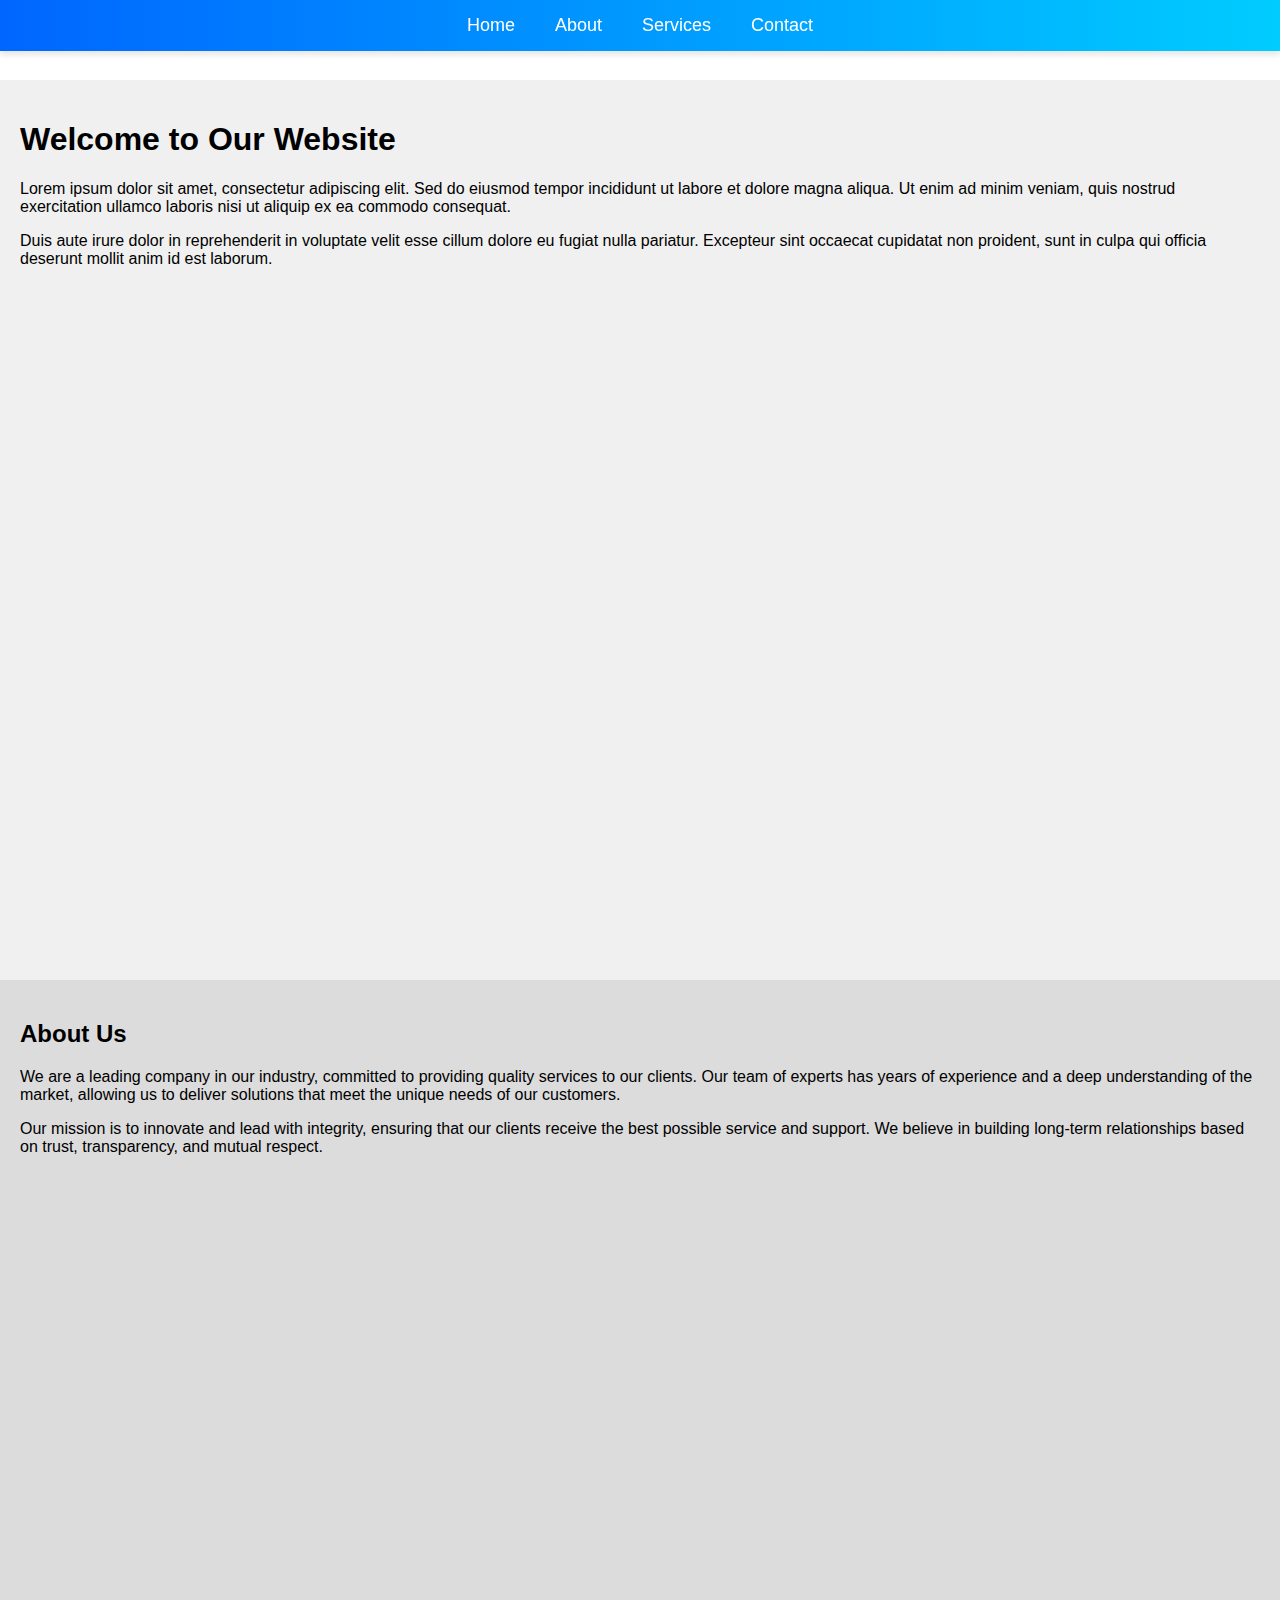
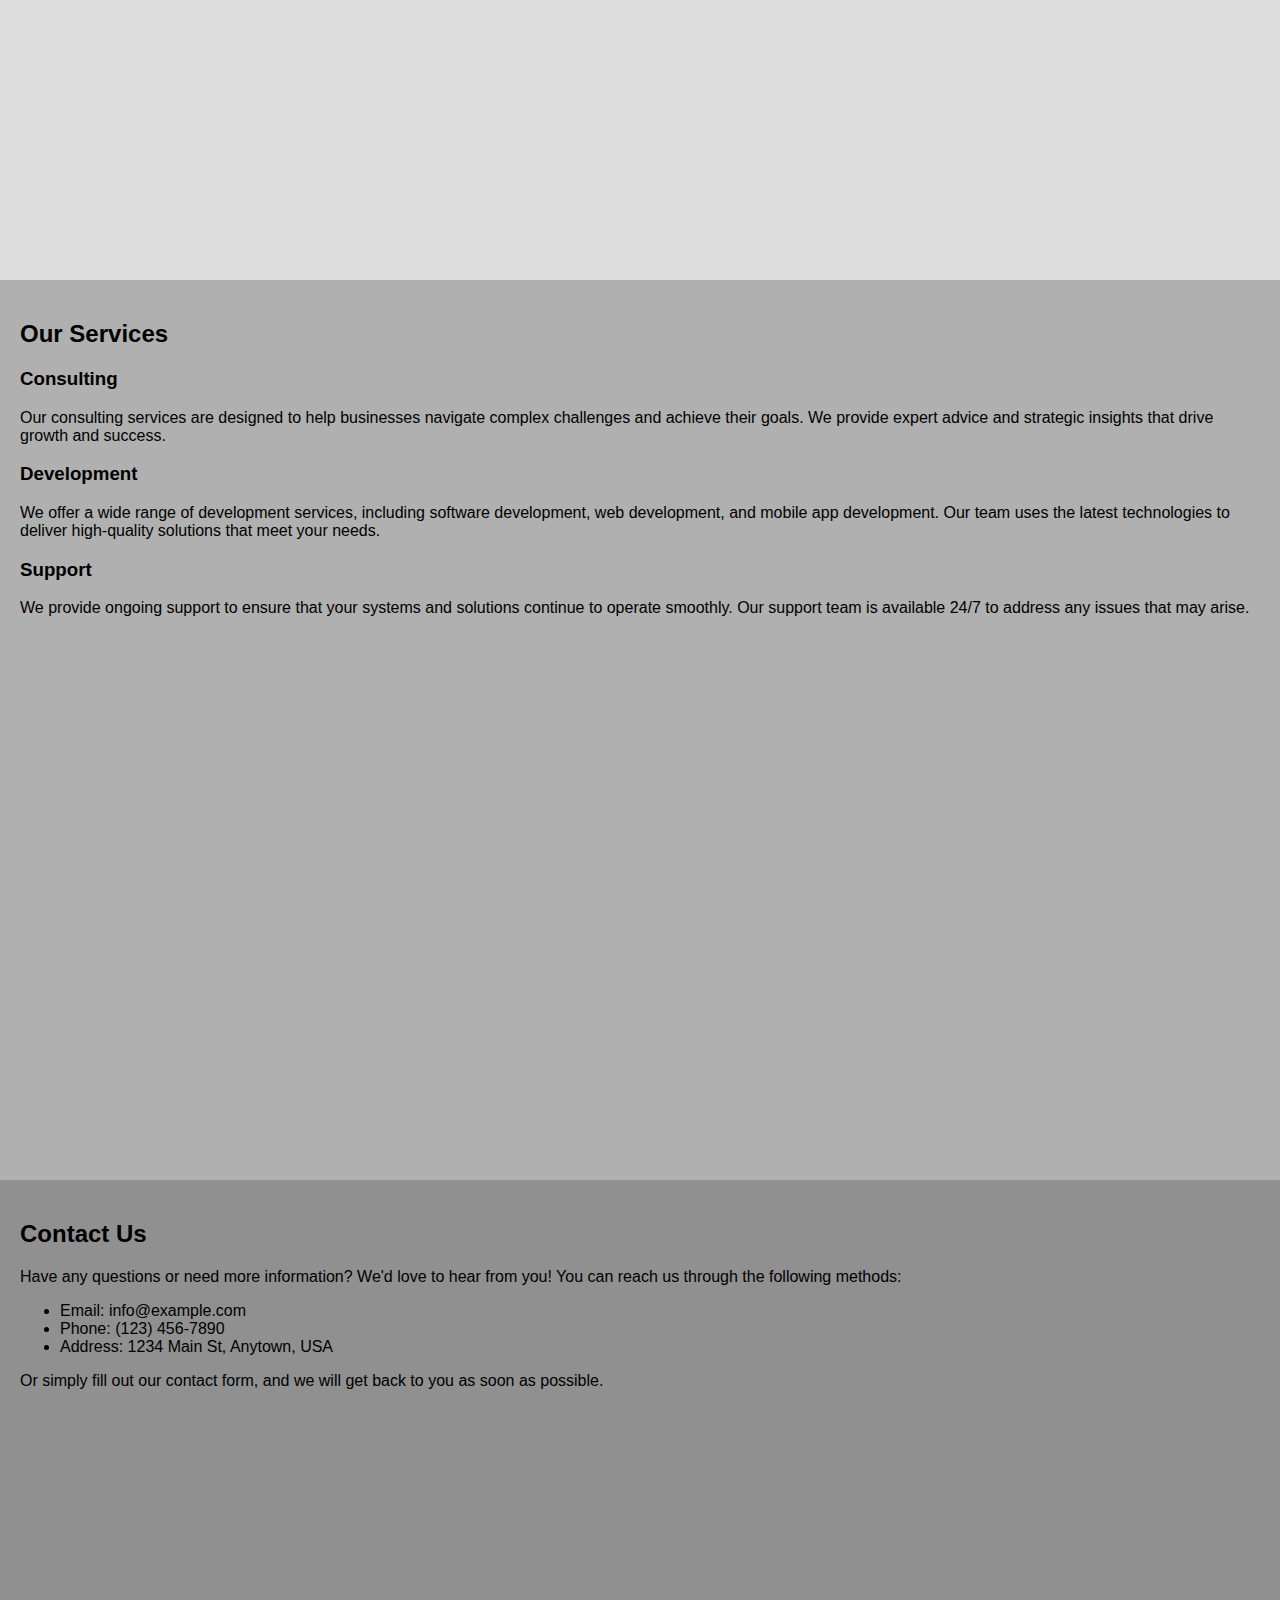
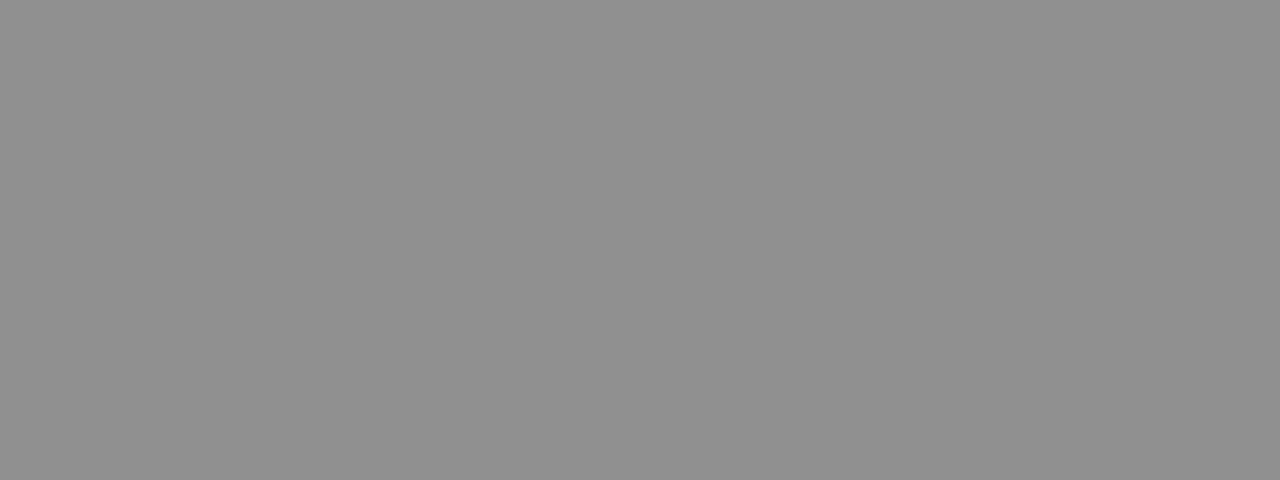
<file: prodigy/navigation bar/index.html>
<!DOCTYPE html>
<html lang="en">
<head>
    <meta charset="UTF-8">
    <meta name="viewport" content="width=device-width, initial-scale=1.0">
    <title>Interactive Navigation Menu</title>
    <link rel="stylesheet" href="styles.css">
</head>
<body>
    <nav class="navbar">
        <ul class="menu">
            <li class="menu-item"><a href="#home">Home</a></li>
            <li class="menu-item"><a href="#about">About</a></li>
            <li class="menu-item"><a href="#services">Services</a></li>
            <li class="menu-item"><a href="#contact">Contact</a></li>
        </ul>
    </nav>

    <div class="content">
        <section id="home">
            <h1>Welcome to Our Website</h1>
            <p>
                Lorem ipsum dolor sit amet, consectetur adipiscing elit. Sed do eiusmod tempor incididunt ut labore et dolore magna aliqua.
                Ut enim ad minim veniam, quis nostrud exercitation ullamco laboris nisi ut aliquip ex ea commodo consequat.
            </p>
            <p>
                Duis aute irure dolor in reprehenderit in voluptate velit esse cillum dolore eu fugiat nulla pariatur.
                Excepteur sint occaecat cupidatat non proident, sunt in culpa qui officia deserunt mollit anim id est laborum.
            </p>
        </section>

        <section id="about">
            <h2>About Us</h2>
            <p>
                We are a leading company in our industry, committed to providing quality services to our clients. Our team of experts
                has years of experience and a deep understanding of the market, allowing us to deliver solutions that meet the unique
                needs of our customers.
            </p>
            <p>
                Our mission is to innovate and lead with integrity, ensuring that our clients receive the best possible service and
                support. We believe in building long-term relationships based on trust, transparency, and mutual respect.
            </p>
        </section>

        <section id="services">
            <h2>Our Services</h2>
            <div class="service">
                <h3>Consulting</h3>
                <p>
                    Our consulting services are designed to help businesses navigate complex challenges and achieve their goals. We provide
                    expert advice and strategic insights that drive growth and success.
                </p>
            </div>
            <div class="service">
                <h3>Development</h3>
                <p>
                    We offer a wide range of development services, including software development, web development, and mobile app development.
                    Our team uses the latest technologies to deliver high-quality solutions that meet your needs.
                </p>
            </div>
            <div class="service">
                <h3>Support</h3>
                <p>
                    We provide ongoing support to ensure that your systems and solutions continue to operate smoothly. Our support team is
                    available 24/7 to address any issues that may arise.
                </p>
            </div>
        </section>

        <section id="contact">
            <h2>Contact Us</h2>
            <p>
                Have any questions or need more information? We'd love to hear from you! You can reach us through the following methods:
            </p>
            <ul>
                <li>Email: info@example.com</li>
                <li>Phone: (123) 456-7890</li>
                <li>Address: 1234 Main St, Anytown, USA</li>
            </ul>
            <p>
                Or simply fill out our contact form, and we will get back to you as soon as possible.
            </p>
        </section>
    </div>

    <script src="script.js"></script>
</body>
</html>
</file>
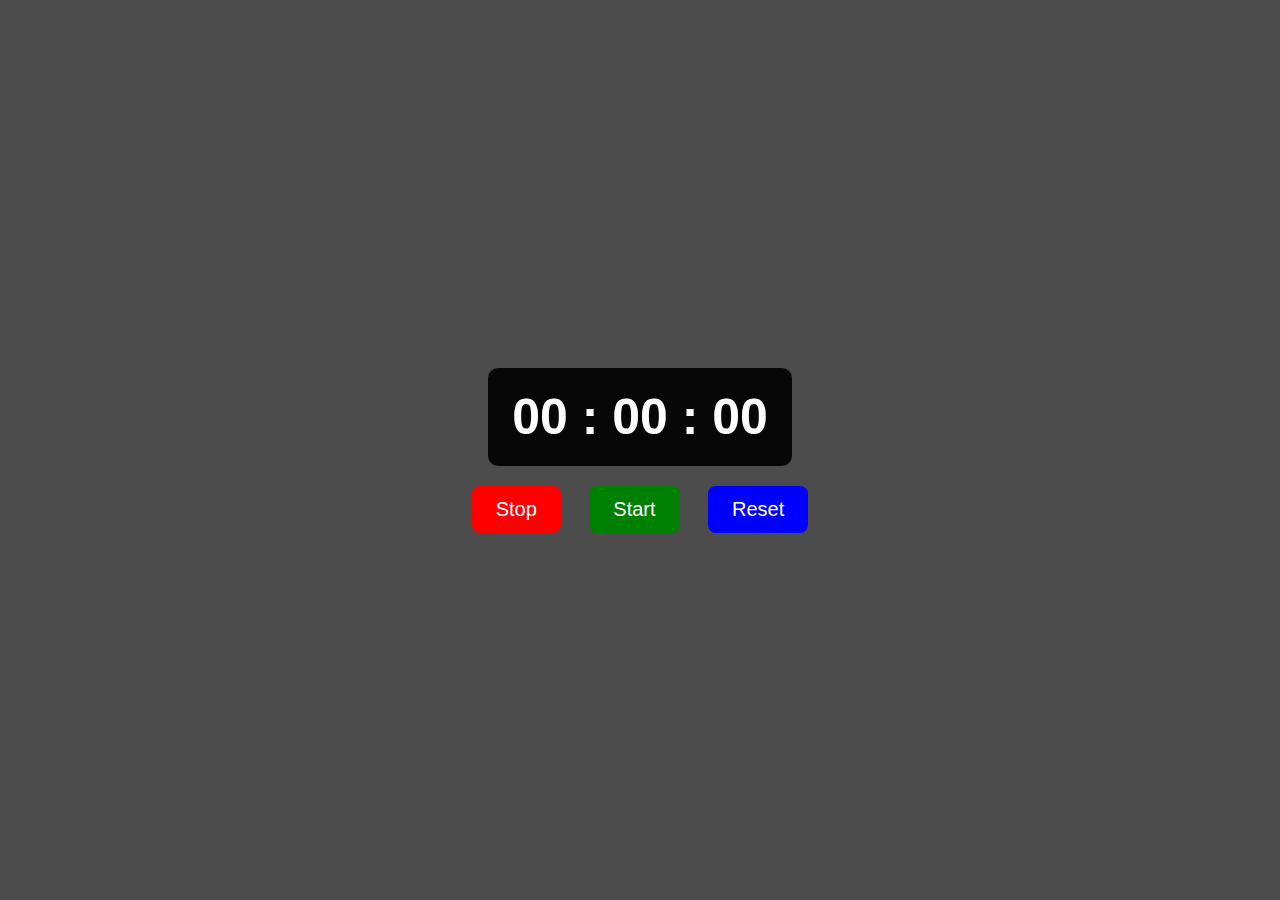
<file: prodigy/stopwatch/index.html>
<!DOCTYPE html>
<html lang="en">
<head>
    <meta charset="UTF-8">
    <meta http-equiv="X-UA-Compatible" content="IE=edge">
    <meta name="viewport" content="width=device-width, initial-scale=1.0">
    <link rel="stylesheet" href="style.css">
    <title>Stopwatch</title>
</head>
<body>
    <div class="stopwatch">
        <div class="timerDisplay">00 : 00 : 00</div>
    </div>

    <div class="buttons">
        <button id="stopBtn" class="btn" style="--clr:red;">Stop</button>

        <button id="startBtn" class="btn" style="--clr:green">Start</button>

        <button id="resetBtn" class="btn" style="--clr:blue">Reset</button>
    </div>

    <script src="script.js"></script>
</body>
</html>
</file>
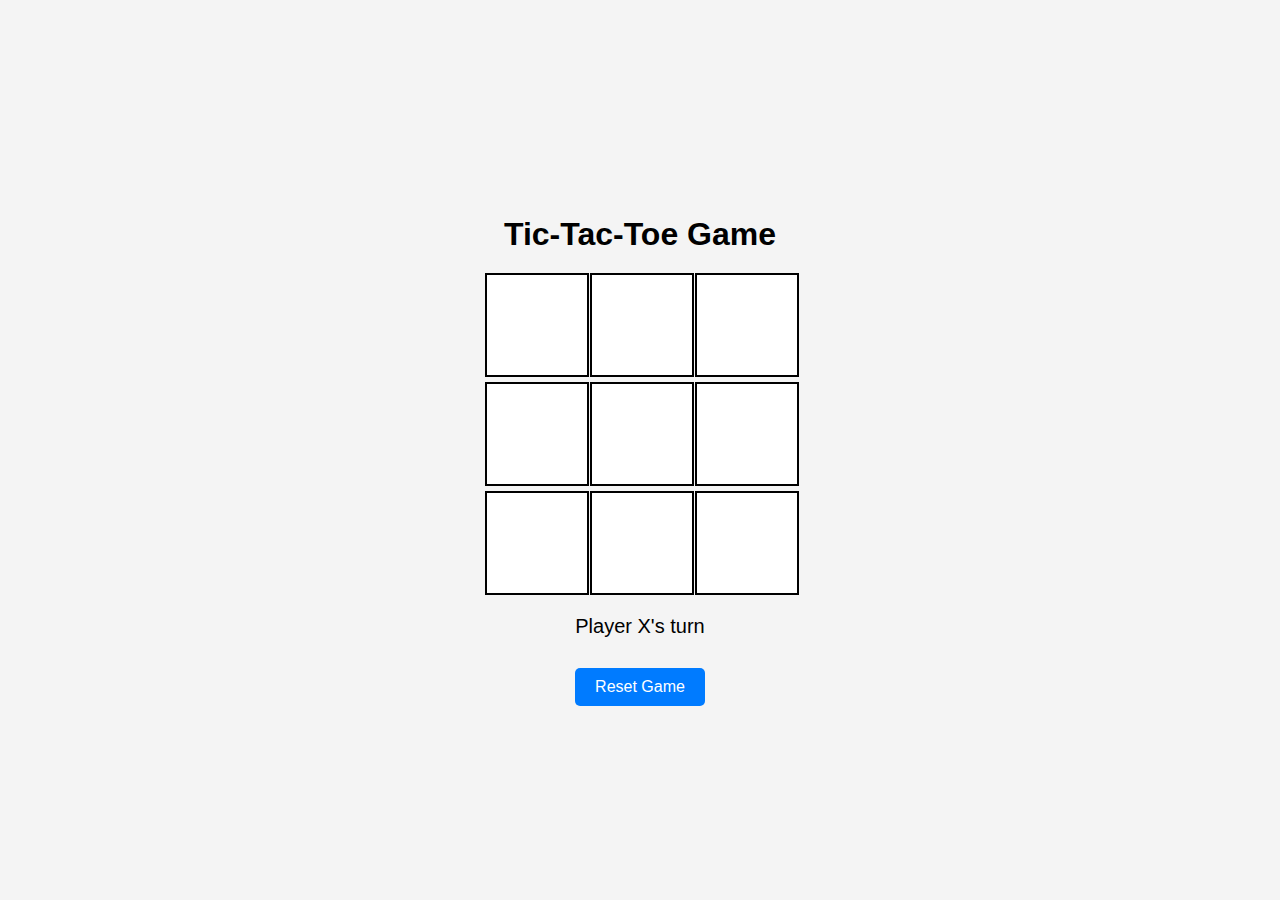
<file: prodigy/tik_tac_to_game/index.html>
<!DOCTYPE html>
<html lang="en">
<head>
    <meta charset="UTF-8">
    <meta name="viewport" content="width=device-width, initial-scale=1.0">
    <title>Tic-Tac-Toe Game</title>
    <link rel="stylesheet" href="styles.css">
</head>
<body>

    <h1>Tic-Tac-Toe Game</h1>
    <div id="tic-tac-toe-board">
        <div class="cell" data-index="0"></div>
        <div class="cell" data-index="1"></div>
        <div class="cell" data-index="2"></div>
        <div class="cell" data-index="3"></div>
        <div class="cell" data-index="4"></div>
        <div class="cell" data-index="5"></div>
        <div class="cell" data-index="6"></div>
        <div class="cell" data-index="7"></div>
        <div class="cell" data-index="8"></div>
    </div>
    <p id="game-status">Player X's turn</p>
    <button id="reset-button">Reset Game</button>

    <script src="script.js"></script>
</body>
</html>
</file>
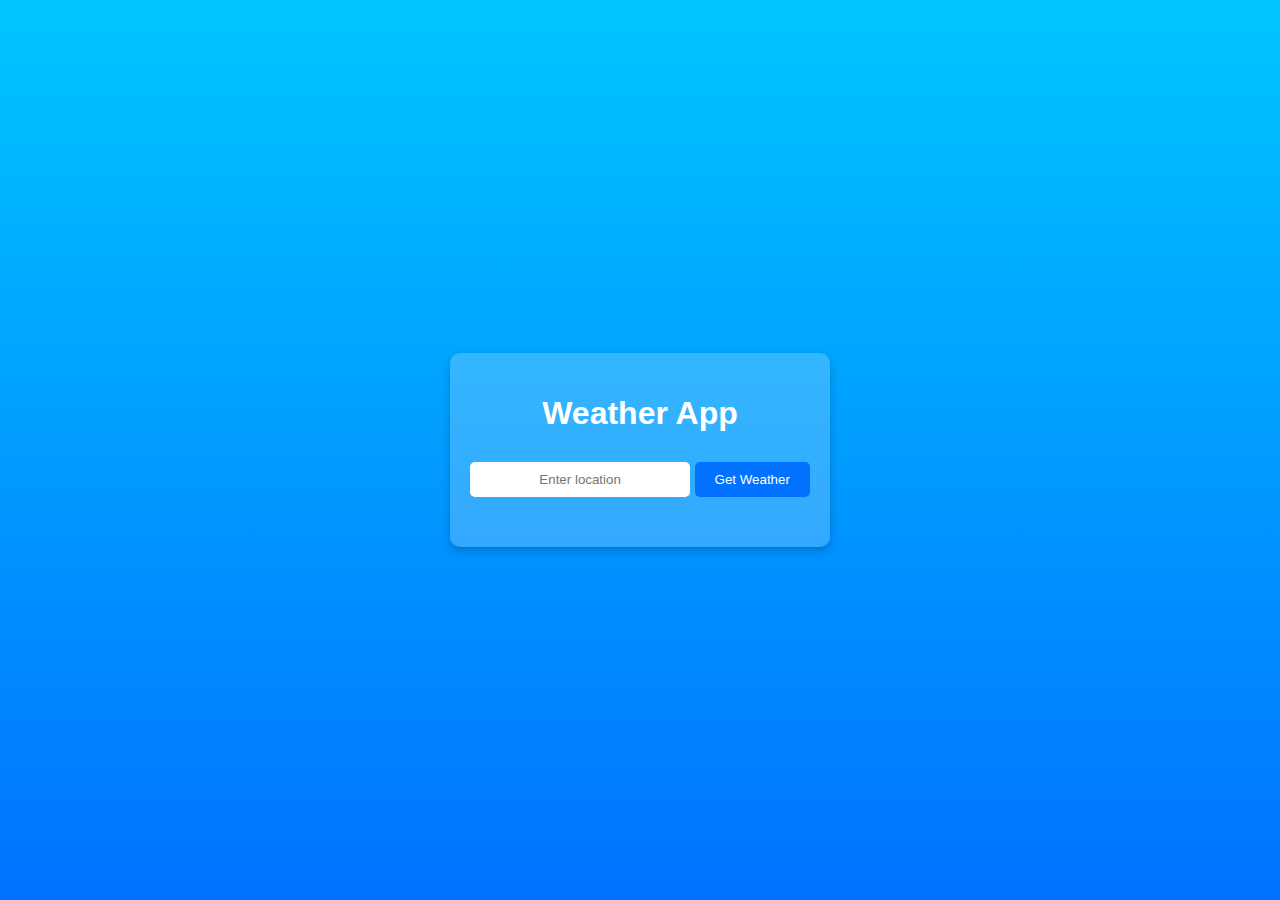
<file: prodigy/weatherapp/index.html>
<!DOCTYPE html>
<html lang="en">
<head>
    <meta charset="UTF-8">
    <meta name="viewport" content="width=device-width, initial-scale=1.0">
    <title>Weather App</title>
    <link rel="stylesheet" href="styles.css">
</head>
<body>

    <div class="weather-container">
        <h1>Weather App</h1>
        <input type="text" id="location-input" placeholder="Enter location">
        <button onclick="getWeather()">Get Weather</button>
        <div id="weather-info">
            <!-- Weather data will be displayed here -->
        </div>
    </div>

    <script src="script.js"></script>
</body>
</html>
</file>
<file: prodigy/navigation bar/styles.css>
/* styles.css */
body {
    margin: 0;
    font-family: Arial, sans-serif;
  }
  
  .navbar {
    position: fixed;
    top: 0;
    width: 100%;
    background: linear-gradient(90deg, #0066ff, #00ccff);
    padding: 15px 0;
    box-shadow: 0 4px 6px rgba(0, 0, 0, 0.1);
    z-index: 1000;
    transition: background-color 0.3s;
  }
  
  .menu {
    list-style: none;
    display: flex;
    justify-content: center;
    margin: 0;
    padding: 0;
  }
  
  .menu-item {
    margin: 0 20px;
  }
  
  .menu-item a {
    text-decoration: none;
    color: white;
    font-size: 18px;
    transition: color 0.3s;
  }
  
  .menu-item a:hover {
    color: #ffcc00;
  }
  
  .content {
    padding-top: 80px; /* Adjust this if the navbar height changes */
  }
  
  section {
    height: 100vh;
    padding: 20px;
    box-sizing: border-box;
  }
  
  /* Different sections for visual effect */
  #home {
    background-color: #f0f0f0;
  }
  
  #about {
    background-color: #dcdcdc;
  }
  
  #services {
    background-color: #b0b0b0;
  }
  
  #contact {
    background-color: #909090;
  }
</file>
<file: prodigy/stopwatch/style.css>
*{
    margin: 0;
    padding: 0;
    box-sizing: border-box;
    font-family: Verdana, Geneva, Tahoma, sans-serif;
}

body{
    background-color: rgba(0, 0, 0, 0.7);
    color: #ffffff;
    display: flex;
    justify-content: center;
    align-items: center;
    min-height: 100vh;
    flex-direction: column;
}

.stopwatch{
    background-color: rgba(0, 0, 0, 0.9);
    padding: 20px 24px;
    border-radius: 10px;
}

.timerDisplay{
    font-size: 50px;
    font-weight: 600;
}

.buttons{
    margin-top: 20px;
}

.btn{
    font-size: 20px;
    background: none;
    border: none;
    color: #fff;
    background-color: var(--clr);
    padding: 12px 24px;
    margin-inline: 12px;
    border-radius: 8px;
    cursor: pointer;
}
</file>
<file: prodigy/weatherapp/styles.css>
body {
    font-family: Arial, sans-serif;
    background: linear-gradient(to bottom, #00c6ff, #0072ff);
    color: white;
    display: flex;
    flex-direction: column;
    align-items: center;
    justify-content: center;
    height: 100vh;
    margin: 0;
}

.weather-container {
    background: rgba(255, 255, 255, 0.2);
    padding: 20px;
    border-radius: 10px;
    text-align: center;
    box-shadow: 0px 4px 10px rgba(0, 0, 0, 0.2);
}

h1 {
    margin-bottom: 20px;
}

input[type="text"] {
    padding: 10px;
    margin: 10px 0;
    border-radius: 5px;
    border: none;
    outline: none;
    width: 200px;
    text-align: center;
}

button {
    padding: 10px 20px;
    border: none;
    border-radius: 5px;
    background-color: #0072ff;
    color: white;
    cursor: pointer;
    transition: background-color 0.3s;
}

button:hover {
    background-color: #005bb5;
}

#weather-info {
    margin-top: 20px;
}

h2 {
    margin-bottom: 10px;
}

p {
    margin: 5px 0;
    font-size: 1.1em;
}
</file>
<file: prodigy/tik_tac_to_game/styles.css>
/* Basic reset and styling */
body {
    font-family: Arial, sans-serif;
    display: flex;
    flex-direction: column;
    align-items: center;
    justify-content: center;
    height: 100vh;
    margin: 0;
    background-color: #f4f4f4;
}

h1 {
    margin-bottom: 20px;
}

#tic-tac-toe-board {
    display: grid;
    grid-template-columns: repeat(3, 100px);
    grid-gap: 5px;
}

.cell {
    width: 100px;
    height: 100px;
    display: flex;
    align-items: center;
    justify-content: center;
    font-size: 24px;
    border: 2px solid #000;
    cursor: pointer;
    background-color: #fff;
    transition: background-color 0.3s ease;
}

.cell:hover {
    background-color: #f0f0f0;
}

#game-status {
    margin-top: 20px;
    font-size: 20px;
}

#reset-button {
    margin-top: 10px;
    padding: 10px 20px;
    font-size: 16px;
    cursor: pointer;
    background-color: #007bff;
    color: #fff;
    border: none;
    border-radius: 5px;
    transition: background-color 0.3s ease;
}

#reset-button:hover {
    background-color: #0056b3;
}
</file>
